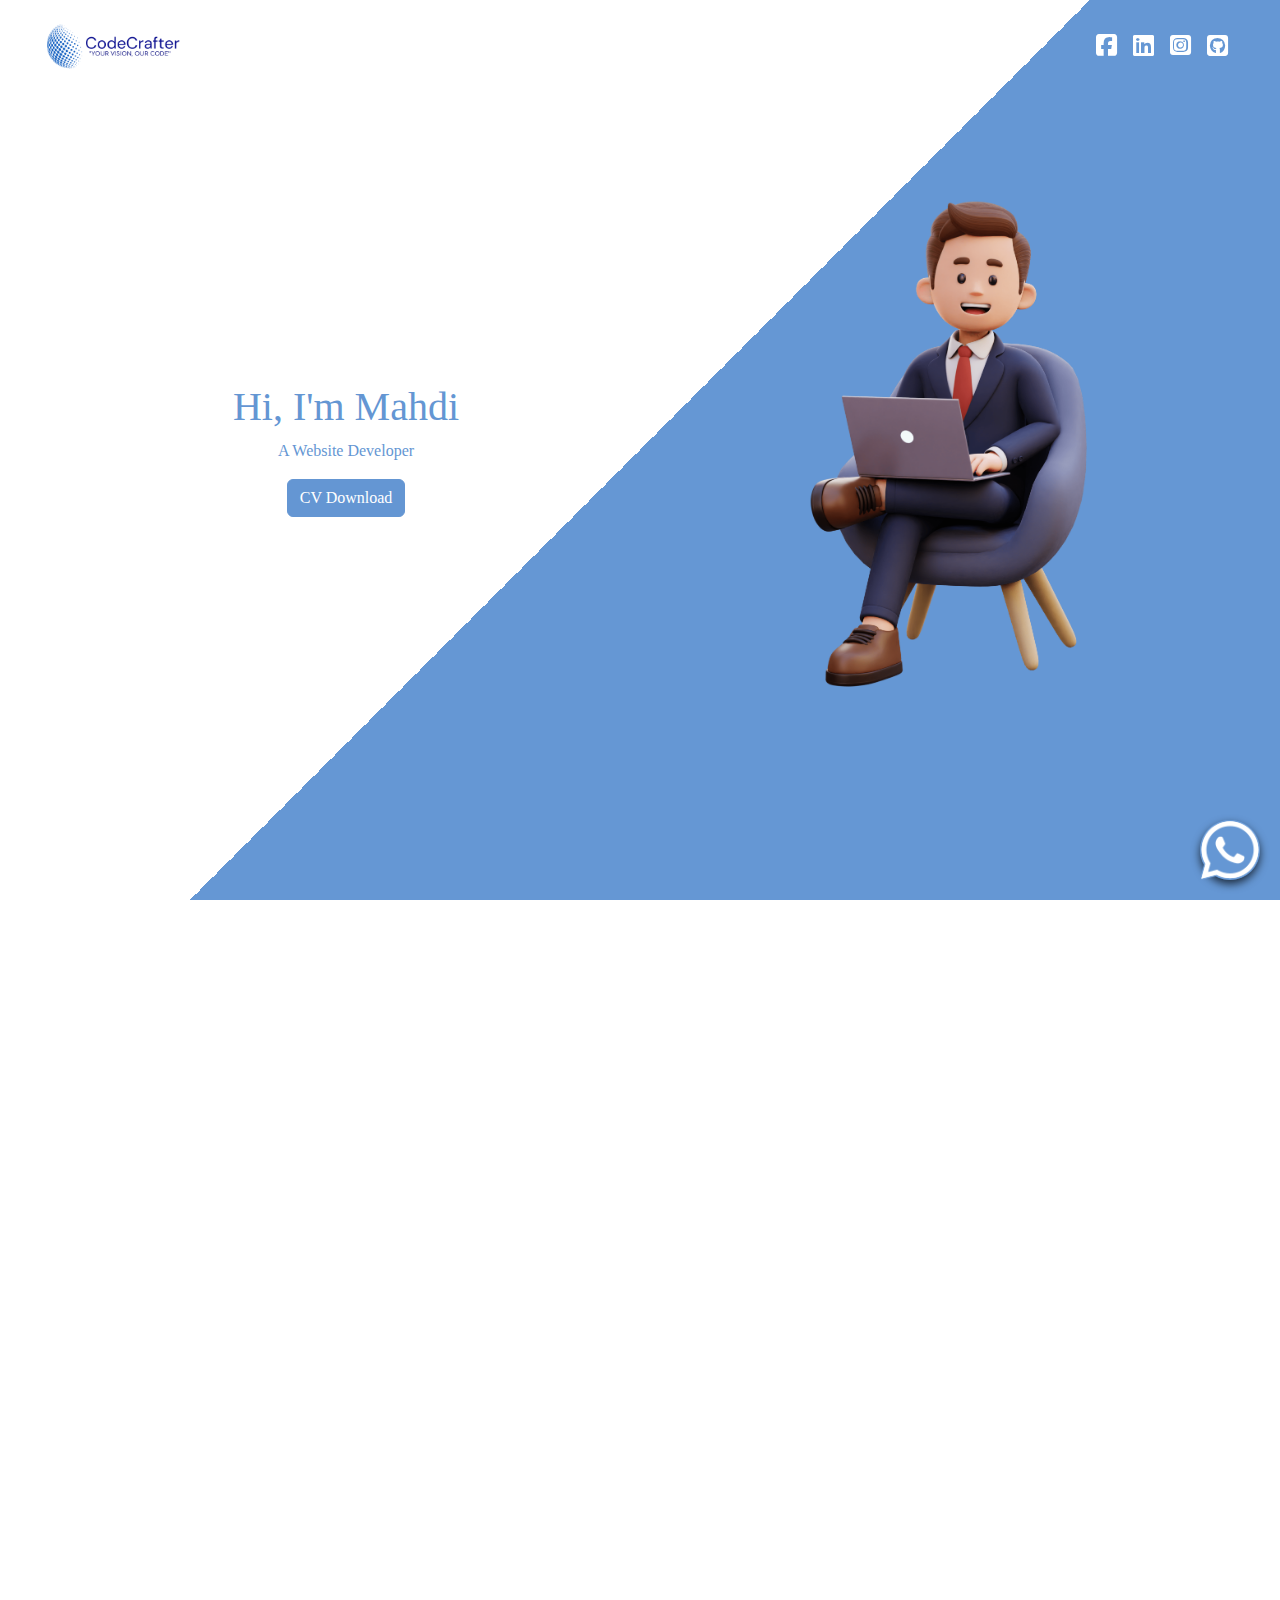
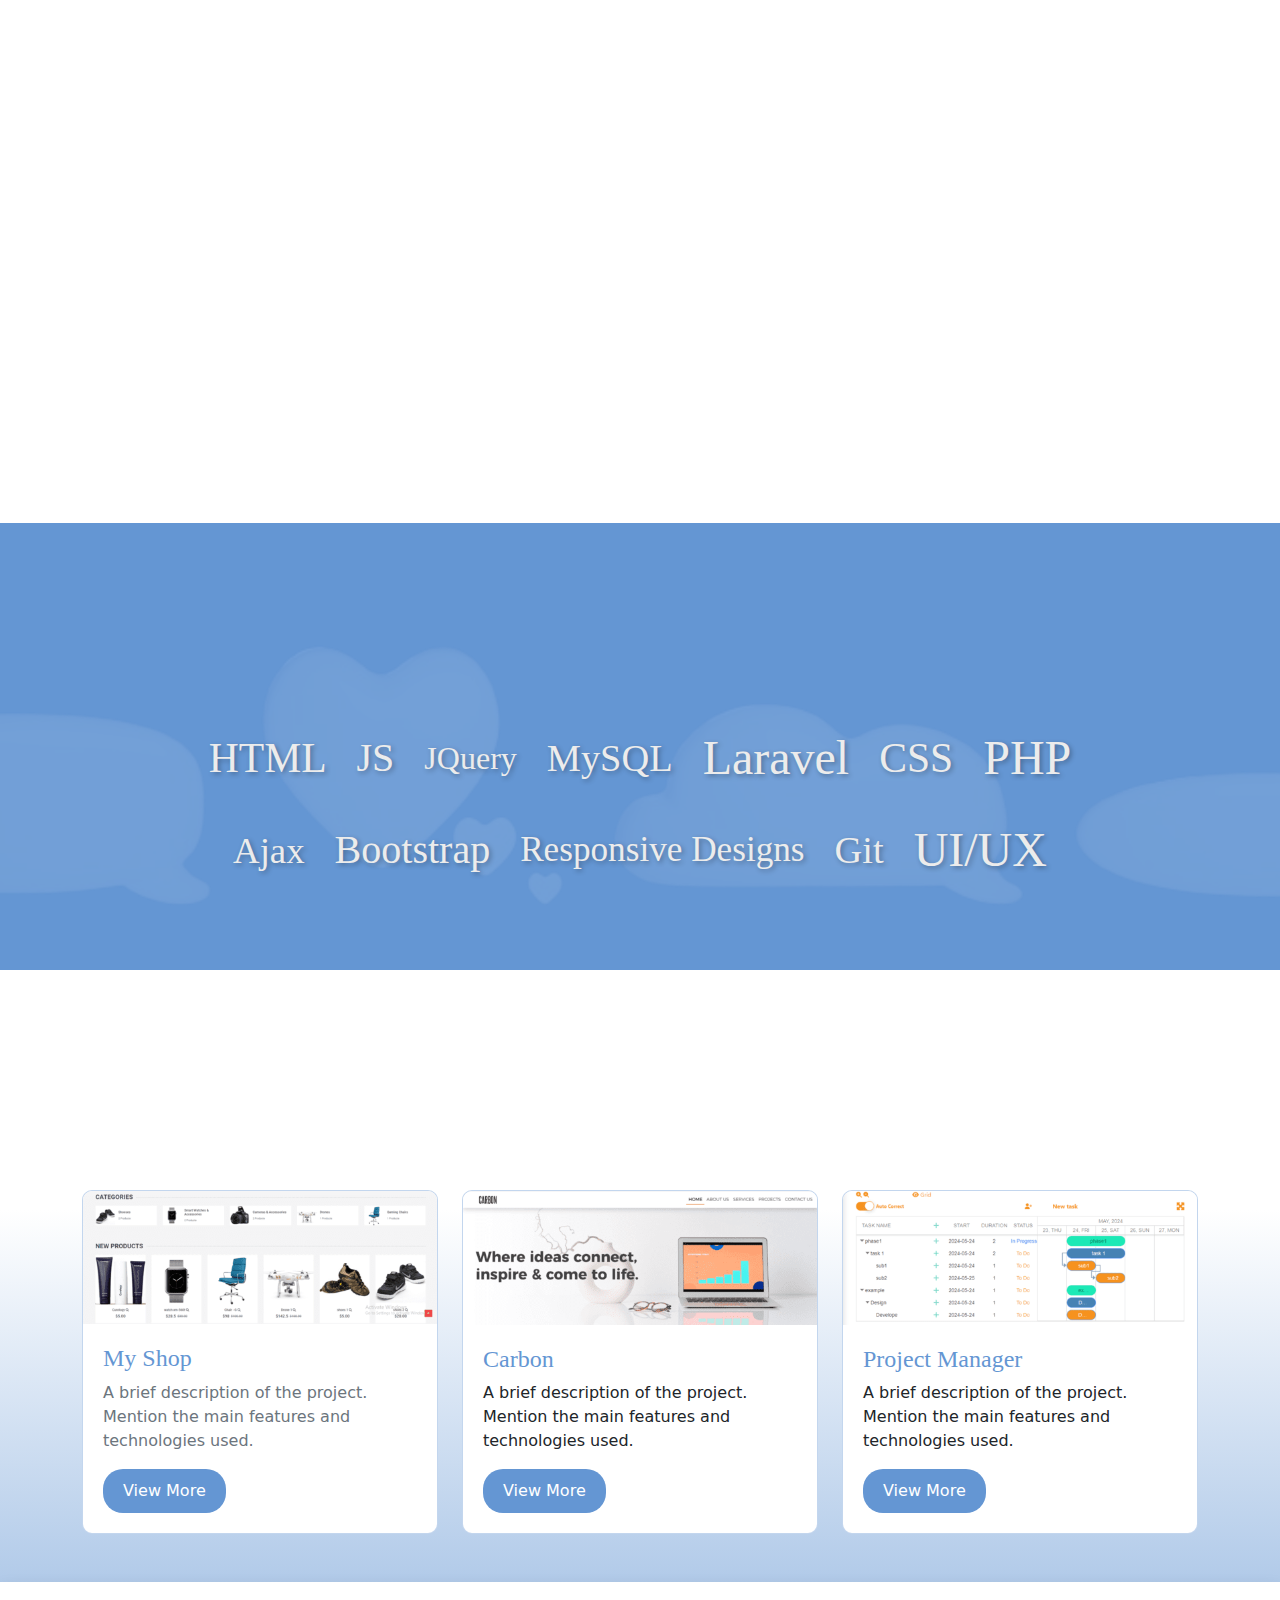
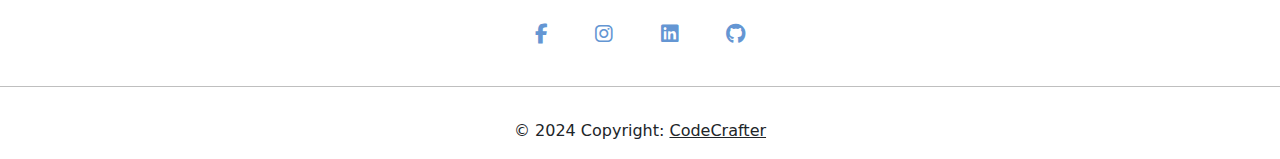
<file: index.html>
<!DOCTYPE html>
<html lang="en">

<head>
    <meta charset="UTF-8">
    <meta name="viewport" content="width=device-width, initial-scale=1.0">
    <title>Code Crafter</title>
    <link href="https://cdn.jsdelivr.net/npm/bootstrap@5.3.0/dist/css/bootstrap.min.css" rel="stylesheet">
    <link rel="stylesheet" href="https://cdn.jsdelivr.net/npm/swiper@11/swiper-bundle.min.css" />
    <link href="https://cdn.jsdelivr.net/npm/aos@2.3.4/dist/aos.css" rel="stylesheet">
    <script src="https://cdn.jsdelivr.net/npm/swiper@11/swiper-bundle.min.js"></script>
    <link rel="stylesheet" href="https://cdnjs.cloudflare.com/ajax/libs/animate.css/4.1.1/animate.min.css" />
    <link rel="stylesheet" href="https://cdnjs.cloudflare.com/ajax/libs/font-awesome/6.6.0/css/all.min.css">
    <link rel="stylesheet" href="css/index.css" />
</head>

<body>

    <nav class="navbar navbar-expand-lg navbar-custom fixed-top">
        <div class="container-fluid">
            <a class="navbar-brand" href="#"><img src="images/logo.png" alt="logo" width="auto" height="50"></a>
            <button class="navbar-toggler" type="button" data-bs-toggle="collapse" data-bs-target="#navbarNav"
                aria-controls="navbarNav" aria-expanded="false" aria-label="Toggle navigation">
                <span class="navbar-toggler-icon"></span>
            </button>
            <div class="collapse navbar-collapse" id="navbarNav">
                <ul class="navbar-nav ms-auto">
                    <li class="nav-item">
                        <a class="nav-link" href="#home-section">Home</a>
                    </li>
                    <li class="nav-item">
                        <a class="nav-link" href="#about-section">About</a>
                    </li>
                    <li class="nav-item">
                        <a class="nav-link" href="#services-section">Services</a>
                    </li>
                    <li class="nav-item">
                        <a class="nav-link" href="#skills-section">Skills</a>
                    </li>
                    <li class="nav-item">
                        <a class="nav-link" href="#projects-section">Projects</a>
                    </li>
                </ul>
                <ul class="navbar-nav ms-auto d-none d-lg-flex">
                    <li class="nav-item">
                        <a href="https://www.facebook.com/mahdi.taha.188/" class="nav-link" style="color: #fff;" target="_blank"><i
                                class="fa-brands fa-square-facebook fa-xl"></i></a>
                    </li>
                    <li class="nav-item">
                        <a href="https://www.linkedin.com/in/mahdi-taha-008ab02a6/" class="nav-link" style="color: #fff;" target="_blank"><i class="fa-brands fa-linkedin fa-xl"></i></a>
                    </li>
                    <li class="nav-item">
                        <a href="https://www.instagram.com/mahdi.taha.188?igsh=dGx5OXBhc201azdo" style="color: #fff;" class="nav-link" target="_blank"><i
                                class="fa-brands fa-square-instagram fa-xl"></i></a>
                    </li>
                    <li class="nav-item">
                        <a href="https://github.com/mahdi-taha" style="color: #fff;" class="nav-link" target="_blank"><i
                                class="fa-brands fa-square-github fa-xl"></i></a>
                    </li>
                </ul>
            </div>
        </div>
    </nav>
    <section class="home-section" id="home-section">
        <div class="content">
            <div class="text-content">
                <h1 class="animate__animated animate__backInLeft">Hi, I'm Mahdi</h1>
                <p class="animate__animated animate__backInLeft animate__delay-1s">A Website Developer</p>
                <a class="btn cv btn-secondary animate__animated animate__backInLeft animate__delay-2s" href="cv/Mahdi_Taha.pdf" download="Mahdi_Taha_CV.pdf">CV
                    Download</a>
            </div>
            <div class="image-content" data-aos="fade-left" data-aos-duration="3000">
                <img src="images/home-image.png" alt="Home Image" width="300px" height="auto">
            </div>
        </div>
    </section>
    <section class="sm-text-content container">
        <div class="text-center pt-5">
            <h1>Hi, I'm Mahdi</h1>
            <a href="cv/Mahdi_Taha.pdf"  download="Mahdi_Taha_CV.pdf"  class="btn cv btn-secondary animate__animated animate__backInLeft"><i
                    class="fa-solid fa-file fa-xl"></i></a>
            <a href="https://www.linkedin.com/in/mahdi-taha-008ab02a6/" class="btn  cv btn-secondary  animate__animated animate__backInLeft"  target="_blank"><i
                    class="fa-brands fa-linkedin-in fa-xl"></i></a>
            <a href="https://www.facebook.com/mahdi.taha.188/" class="btn  cv btn-secondary  animate__animated animate__backInLeft animate__delay-1s"  target="_blank"><i
                    class="fa-brands fa-facebook-f fa-xl"></i></a>
            <a href="https://www.instagram.com/mahdi.taha.188?igsh=dGx5OXBhc201azdo" class="btn  cv btn-secondary  animate__animated animate__backInLeft animate__delay-2s"  target="_blank"><i
                    class="fa-brands fa-instagram fa-xl"></i></a>
            <a href="https://github.com/mahdi-taha" class="btn  cv btn-secondary  animate__animated animate__backInLeft animate__delay-2s"  target="_blank"><i
                    class="fa-brands fa-github fa-xl"></i></a>
            <p>A Website Developer</p>
        </div>
    </section>
    <section id="about-section" class="about-section py-4">
        <div class="container py-5 px-md-0">
            <img src="images/about-image.jpeg" class="mt-5" height="250px" width="auto" style="float: left;" alt="About Image"
                data-aos="fade-right" data-aos-duration="1500">
            <h1 class="mt-5 about-header" data-aos="fade-right" data-aos-duration="1500">About me</h1>
            <div class="text-secondary about-text" data-aos="zoom-in">
                <p>
                    Hi! I'm Mahdi Taha, a passionate web developer who thrives on creating clean, responsive, and
                    user-friendly websites. My journey in web development has been fueled by my curiosity, dedication,
                    and,
                    of course, a good cup of coffee. It's my secret weapon for staying creative and focused!
                </p>
                <p>
                    With skills in HTML, CSS, JavaScript, PHP, and frameworks like Laravel and Bootstrap, I’m always
                    eager
                    to tackle new challenges and learn the latest technologies. I believe that web development is not
                    just
                    about writing code; it's about solving problems and crafting experiences that users will love.
                </p>
                <p>
                    Whether I'm debugging code or designing a new layout, you’ll often find me with a coffee cup in
                    hand,
                    ready to take on whatever comes my way. I'm constantly learning and growing, and I'm excited to see
                    where this journey will take me.
                    Feel free to explore my portfolio and reach out if you'd like to connect—or just chat about the best
                    coffee spots!
                </p>
            </div>
        </div>
    </section>
    <section id="services-section">
        <div class="container-fluid pt-3">
            <h1 class="text-center service-header mt-5" style="font-family: 'Baloo Paaji', cursive;"
                data-aos="fade-right" data-aos-duration="1500">
                My Services
            </h1>
            <h6 class="text-center service-header text-secondary" data-aos="fade-right" data-aos-duration="1500">``Your
                Vision Our Code``</h6>
            <div class="swiper-container" data-aos="zoom-in">
                <div class="swiper-wrapper">
                    <div class="swiper-slide card">
                        <div class="row px-lg-2">
                            <div class="col-4 d-none d-md-block py-3">
                                <img src="images/service1.png" width="100%" height="auto" alt="Develpment">
                            </div>
                            <div class="col-12 col-md-8">
                                <div class="row">
                                    <div class="col-3 d-block d-md-none">
                                        <img src="images/service1.png" width="100%" height="auto" alt="Develpment">
                                    </div>
                                    <div class="col-9 col-md-12">
                                        <h1>Develpment</h1>
                                    </div>
                                </div>

                                <p>I specialize in coding efficient, secure, and high-performance web applications.</p>
                            </div>
                        </div>
                    </div>
                    <div class="swiper-slide card">
                        <div class="row px-lg-2">
                            <div class="col-4 d-none d-md-block py-3">
                                <img src="images/service2.png" width="100%" height="auto" alt="Design">
                            </div>
                            <div class="col-12 col-md-8">
                                <div class="row">
                                    <div class="col-3 d-block d-md-none">
                                        <img src="images/service2.png" width="100%" height="auto" alt="Design">
                                    </div>
                                    <div class="col-9 col-md-12">
                                        <h1>Design</h1>
                                    </div>
                                </div>

                                <p>Creating visually appealing and user-friendly clean websites.</p>
                            </div>
                        </div>
                    </div>
                    <div class="swiper-slide card">
                        <div class="row px-lg-2">
                            <div class="col-4 d-none d-md-block py-3">
                                <img src="images/service3.png" width="100%" height="auto" alt="Responsive">
                            </div>
                            <div class="col-12 col-md-8">
                                <div class="row">
                                    <div class="col-3 d-block d-md-none">
                                        <img src="images/service3.png" width="100%" height="auto" alt="Responsive">
                                    </div>
                                    <div class="col-9 col-md-12">
                                        <h1>Responsive</h1>
                                    </div>
                                </div>

                                <p>Your site will be user-friendly and visually appealing across all screen sizes.</p>
                            </div>
                        </div>
                    </div>
                    <div class="swiper-slide card">
                        <div class="row px-lg-2">
                            <div class="col-4 d-none d-md-block py-3">
                                <img src="images/service4.png" width="100%" height="auto" alt="Ecommerce">
                            </div>
                            <div class="col-12 col-md-8">
                                <div class="row">
                                    <div class="col-3 d-block d-md-none">
                                        <img src="images/service4.png" width="100%" height="auto" alt="Ecommerce">
                                    </div>
                                    <div class="col-9 col-md-12">
                                        <h1>Ecommerce</h1>
                                    </div>
                                </div>

                                <p>I create secure, user-friendly e-commerce platforms with inventory management.</p>
                            </div>
                        </div>
                    </div>
                    <div class="swiper-slide card">
                        <div class="row px-lg-2">
                            <div class="col-4 d-none d-md-block py-3">
                                <img src="images/service5.png" width="100%" height="auto" alt="Portfolios">
                            </div>
                            <div class="col-12 col-md-8">
                                <div class="row">
                                    <div class="col-3 d-block d-md-none">
                                        <img src="images/service5.png" width="100%" height="auto" alt="Portfolios">
                                    </div>
                                    <div class="col-9 col-md-12">
                                        <h1>Portfolios</h1>
                                    </div>
                                </div>

                                <p>I design and build personalized portfolios in a visually compelling way.</p>
                            </div>
                        </div>
                    </div>
                </div>
                <div class="swiper-pagination"></div>
            </div>
        </div>
    </section>
    <section id="skills-section" class="py-5">
        <div class="container-fluid px-3 mt-4 skills-container" style="overflow: hidden;">
            <h1 class="text-center service-header mt-5" style="color: #fff; font-family: 'Baloo Paaji', cursive;"
            data-aos="fade-right" data-aos-duration="1500">
            My Skills
        </h1>
        <h6 class="text-center service-header text-secondary" style="color: #fff !important;" data-aos="fade-right"
            data-aos-duration="1500">``Crafting Code with Precision``</h6>
        <div class="word-cloud mt-3 mb-4">
            <span class="html">HTML</span>
            <span class="js">JS</span>
            <span class="jquery">JQuery</span>
            <span class="database">MySQL</span>
            <span class="laravel">Laravel</span>
            <span class="css">CSS</span>
            <span class="php">PHP</span>
            <span class="ajax">Ajax</span>
            <span class="bootstrap">Bootstrap</span>
            <span class="responsive">Responsive Designs</span>
            <span class="git">Git</span>
            <span class="ui">UI/UX</span>
        </div>
        </div>
    </section>
     <section id="projects-section" class="projects-section py-4">
        <div class="container py-4">
            <h1 class="text-center project-header" style="font-family: 'Baloo Paaji', cursive;" data-aos="fade-right">
                Projects
            </h1>
            <h6 class="text-center project-header text-secondary" data-aos="fade-right">``Turning Ideas into Reality``
            </h6>
            <div class="row mt-5 projects-row">
                <div class="col-lg-4">
                    <div class="card project-card">
                        <img src="images/project1.png" alt="Project 1" class="project-img">
                        <div class="project-content text-secondary">
                            <h4 class="project-title">My Shop</h4>
                            <p>A brief description of the project. Mention the main features and technologies used.</p>
                            <a href="myShop.html" class="btn btn-view-more">View More</a>
                        </div>
                    </div>
                </div>
                <div class="col-lg-4">
                    <div class="card project-card">
                        <img src="images/project2.png" alt="Project 2" class="img-fluid project-img">
                        <div class="project-content">
                            <h4 class="project-title">Carbon</h4>
                            <p>A brief description of the project. Mention the main features and technologies used.</p>
                            <a href="carbon.html" class="btn btn-view-more">View More</a>
                        </div>
                    </div>
                </div>
                <div class="col-lg-4">
                    <div class="card project-card">
                        <img src="images/project3.png" alt="Project 3" class="img-fluid project-img">
                        <div class="project-content">
                            <h4 class="project-title">Project Manager</h4>
                            <p>A brief description of the project. Mention the main features and technologies used.</p>
                            <a href="ProjectManagement.html" class="btn btn-view-more">View More</a>
                        </div>
                    </div>
                </div>
            </div>
        </div>
     </section>
<!-- WhatsApp Floating Button -->
<div class="whatsapp-float">
    <a href="https://wa.link/sz1zoh" target="_blank" class="whatsapp-button">
        <img src="images/whatsapp.png" alt="WhatsApp">
    </a>
</div>

    <div class="container-fluid p-0 shadow">
        <footer class="text-center text-white" style="background-color: #ffffff;">
            <div class="container pt-4">
                <section class="mb-4">
                    <!-- Facebook -->
                    <a class="btn btn-link btn-floating btn-lg m-1" style="color: #6496d3;" href="https://www.facebook.com/mahdi.taha.188/" role="button"
                        data-mdb-ripple-color="dark" target="_blank"><i class="fab fa-facebook-f"></i></a>

                    <!-- Instagram -->
                    <a class="btn btn-link btn-floating btn-lg m-1" style="color: #6496d3;" href="https://www.instagram.com/mahdi.taha.188?igsh=dGx5OXBhc201azdo" role="button"
                        data-mdb-ripple-color="dark" target="_blank"><i class="fab fa-instagram"></i></a>

                    <!-- Linkedin -->
                    <a class="btn btn-link btn-floating btn-lg m-1" style="color: #6496d3;" href="https://www.linkedin.com/in/mahdi-taha-008ab02a6/" role="button"
                        data-mdb-ripple-color="dark" target="_blank"><i class="fab fa-linkedin"></i></a>
                    <!-- Github -->
                    <a class="btn btn-link btn-floating btn-lg m-1" style="color: #6496d3;" href="https://github.com/mahdi-taha" role="button"
                        data-mdb-ripple-color="dark" target="_blank"><i class="fab fa-github"></i></a>
                </section>
            </div>

            <hr style="width: 100%; color: #000;">

            <div class="text-center text-dark p-3" style="background-color: rgba(100, 150, 211, 0);">
                © 2024 Copyright:
                <a class="text-dark" href="">CodeCrafter</a>
            </div>
        </footer>

    </div>

    <script src="https://cdn.jsdelivr.net/npm/bootstrap@5.3.0/dist/js/bootstrap.bundle.min.js"></script>
    <script src="https://cdn.jsdelivr.net/npm/aos@2.3.4/dist/aos.js"></script>
    <script src="js/index.js"></script>

</body>

</html>
</file>
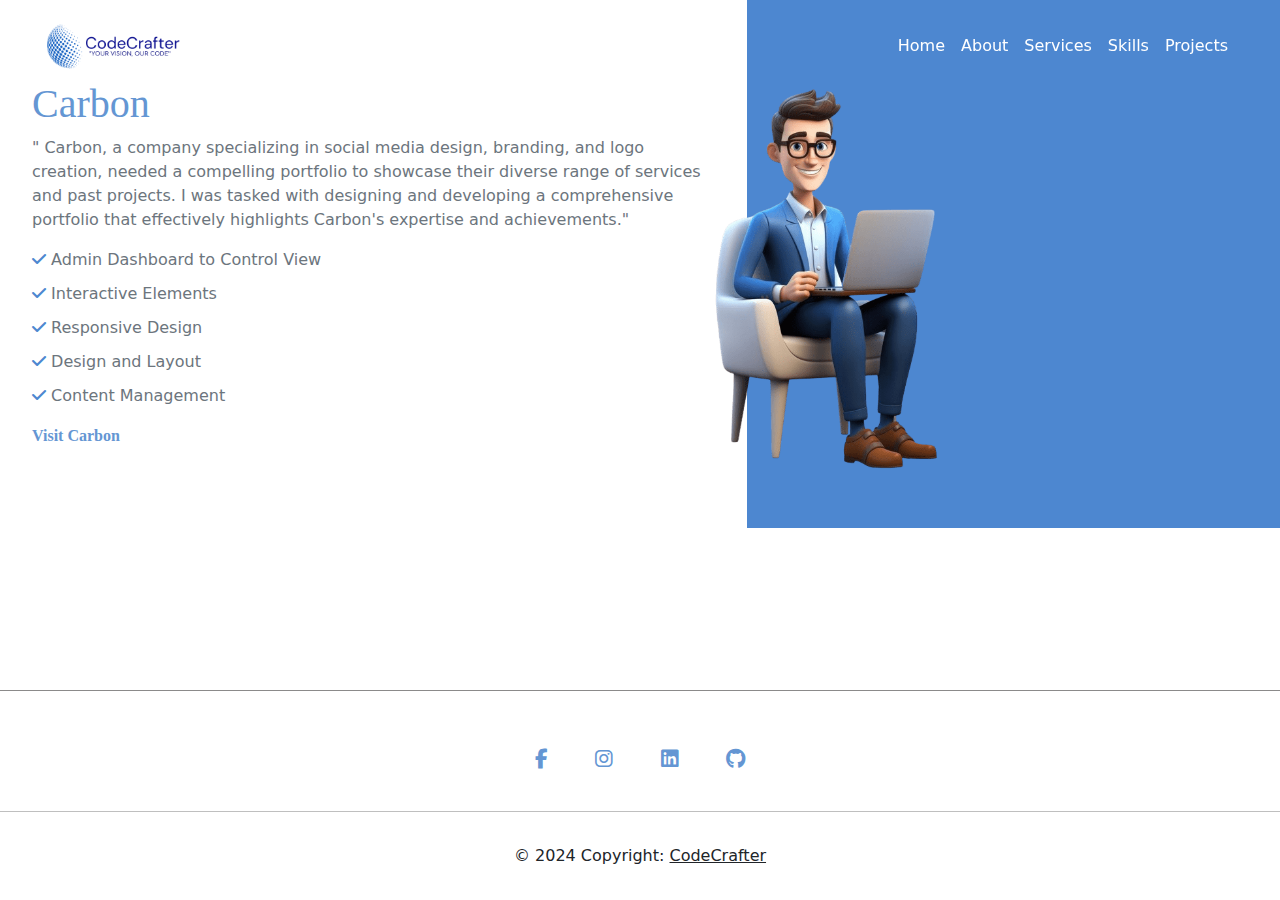
<file: carbon.html>
<!DOCTYPE html>
<html lang="en">

<head>
    <meta charset="UTF-8">
    <meta name="viewport" content="width=device-width, initial-scale=1.0">
    <title>Carbon</title>
    <link rel="stylesheet" href="https://cdnjs.cloudflare.com/ajax/libs/font-awesome/6.6.0/css/all.min.css">
    <link href="https://cdn.jsdelivr.net/npm/bootstrap@5.3.0/dist/css/bootstrap.min.css" rel="stylesheet">
    <link href="https://cdn.jsdelivr.net/npm/aos@2.3.4/dist/aos.css" rel="stylesheet">
    <link href="css/carbon.css" rel="stylesheet">
</head>

<body>
    <nav class="navbar navbar-expand-lg navbar-custom fixed-top">
        <div class="container-fluid">
            <a class="navbar-brand" href="#"><img src="images/logo.png" alt="logo" width="auto" height="50"></a>
            <button class="navbar-toggler" type="button" data-bs-toggle="collapse" data-bs-target="#navbarNav"
                aria-controls="navbarNav" aria-expanded="false" aria-label="Toggle navigation">
                <span class="navbar-toggler-icon"></span>
            </button>
            <div class="collapse navbar-collapse" id="navbarNav">
                <ul class="navbar-nav ms-auto">
                    <li class="nav-item">
                        <a class="nav-link" href="index.html">Home</a>
                    </li>
                    <li class="nav-item">
                        <a class="nav-link" href="index.html#about-section">About</a>
                    </li>
                    <li class="nav-item">
                        <a class="nav-link" href="index.html#services-section">Services</a>
                    </li>
                    <li class="nav-item">
                        <a class="nav-link" href="index.html#skills-section">Skills</a>
                    </li>
                    <li class="nav-item">
                        <a class="nav-link" href="index.html#projects-section">Projects</a>
                    </li>
                </ul>
            </div>
        </div>
    </nav>

    <div class="content">
        <div class="container-fluid">
            <div class="row no-gutters">
                <div class="col-md-7 left-panel">
                    <h1 class="title">Carbon</h1>
                    <p class="descr text-secondary">" Carbon, a company specializing in social media design, branding, and
                        logo creation, needed a compelling portfolio to showcase their diverse range of services and past
                        projects. I was tasked with designing and developing a comprehensive portfolio that effectively
                        highlights Carbon's expertise and achievements."</p>

                    <ul class="descr text-secondary">
                        <li><i class="fa-solid fa-check" style="color: #4d87d0;"></i> Admin Dashboard to Control View</li>
                        <li><i class="fa-solid fa-check" style="color: #4d87d0;"></i> Interactive Elements</li>
                        <li><i class="fa-solid fa-check" style="color: #4d87d0;"></i> Responsive Design</li>
                        <li><i class="fa-solid fa-check" style="color: #4d87d0;"></i> Design and Layout</li>
                        <li><i class="fa-solid fa-check" style="color: #4d87d0;"></i> Content Management</li>
                    </ul>
                    <div class="mt-3">
                        <a href="https://carbonch.net/" class="visit-link" target="_blank">Visit Carbon</a>
                    </div>
                </div>
                <div class="col-md-5 d-none d-md-block right-panel">
                    <img src="images/project.png"
                        alt="Background Image" class="background-image" data-aos="fade-left" data-aos-duration="3000">
                </div>
            </div>
        </div>
    </div>

    <footer class="text-center text-white">
        <div class="container pt-4">
            <section class="mb-4">
                <!-- Social media icons -->
                <a class="btn btn-link btn-floating btn-lg m-1" href="https://www.facebook.com/mahdi.taha.188/" role="button"  target="_blank">
                    <i class="fab fa-facebook-f"></i>
                </a>
                <a class="btn btn-link btn-floating btn-lg m-1" href="https://www.instagram.com/mahdi.taha.188?igsh=dGx5OXBhc201azdo" role="button"  target="_blank">
                    <i class="fab fa-instagram"></i>
                </a>
                <a class="btn btn-link btn-floating btn-lg m-1" href="https://www.linkedin.com/in/mahdi-taha-008ab02a6/" role="button"  target="_blank">
                    <i class="fab fa-linkedin"></i>
                </a>
                <a class="btn btn-link btn-floating btn-lg m-1" href="https://github.com/mahdi-taha" role="button"  target="_blank">
                    <i class="fab fa-github"></i>
                </a>
            </section>
        </div>
        <hr>
        <div class="text-dark p-3">
            © 2024 Copyright: <a class="text-dark" href="">CodeCrafter</a>
        </div>
    </footer>

    <script src="https://cdn.jsdelivr.net/npm/bootstrap@5.3.0/dist/js/bootstrap.bundle.min.js"></script>
    <script src="https://cdn.jsdelivr.net/npm/aos@2.3.4/dist/aos.js"></script>
    <script src="js/carbon.js"></script>
</body>

</html>
</file>
<file: css/index.css>
html {
    scroll-padding-top: 60px; /* Adjust this value to the height of your navbar */
  }
  
body {
    margin: 0;
    padding: 0;
    overflow-x: hidden;
}


.navbar-custom {
    background-color: transparent;
    transition: background-color 0.4s, padding 0.4s;
    padding: 1rem 2rem;
}

.navbar-scrolled {
    background-color: white;
    box-shadow: 0 2px 4px rgba(0, 0, 0, 0.1);
    padding: 0.5rem 2rem;
}

.navbar-brand,
.navbar-nav .nav-link {
    transition: color 0.4s;
}

.navbar-scrolled .navbar-brand,
.navbar-scrolled .navbar-nav .nav-link {
    color: #6597d4 !important;
}

.navbar-custom .navbar-brand,
.navbar-custom .navbar-nav .nav-link {
    color: #fff;
}

.home-section {
    position: relative;
    width: 100%;
    height: 100vh;
    background: linear-gradient(135deg, #ffffff 50%, #6597d4 50%);
    display: flex;
    align-items: center;
    color: #000;
    text-align: center;
    padding: 3rem 2rem;
    overflow: hidden;
}

.home-section .content {
    display: flex;
    align-items: center;
    justify-content: space-between;
    width: 100%;
    max-width: 100%;
}

.home-section .text-content {
    flex: 1;
    padding: 20px;
    font-family: 'Baloo Paaji', cursive;
    color: #6496d3;
}

.sm-text-content {
    padding: 20px;
    font-family: Cambria, Cochin, Georgia, Times, 'Times New Roman', serif !important;
    color: #6496d3;
}


.cv {
    background-color: #6496d3;
    border: 1px solid #6496d3;
}

.cv:hover {
    background-color: #fff;
    color: #6496d3;
    border: 1px solid #6496d3;
}


.home-section .image-content {
    flex: 1;
    display: flex;
    justify-content: center;
}

.home-section::before {
    content: "";
    position: absolute;
    bottom: 0;
    left: 0;
    width: 100%;
    height: 100px;
    background-image: url('[data-uri]');
    background-repeat: no-repeat;
    background-size: cover;
}


@media (max-width: 768px) {
    .home-section {
        flex-direction: column;
        height: auto;
        text-align: center;
    }

    .home-section .content {
        flex-direction: column;
    }


    .home-section .text-content,
    .s-media {
        display: none !important;
    }

    .home-section .text-content,
    .home-section .image-content {
        flex: none;
        width: 100%;
    }

    .home-section .image-content img {
        width: 80%;
        height: auto;
    }
}

@media (min-width: 768.9px) {
    .sm-text-content {
        display: none;
    }

    .home-section .s-media {
        display: flex !important;
        flex-direction: column !important;
    }
}

@media (max-width: 576px) {
    .home-section .image-content img {
        width: 100%;
        height: auto;
    }
}

.about-header {
    font-family: 'Baloo Paaji', cursive;
    color: #6496d3;
}

.about-text {
    font-family: 'Franklin Gothic Medium', 'Arial Narrow', Arial, sans-serif !important;
}
@media (max-width: 991.9px) {
    .about-text, .about-header {
        font-family: Cambria, Cochin, Georgia, Times, 'Times New Roman', serif !important;
    }
}

.service-header {
    font-family: 'Baloo Paaji', cursive;
    color: #6496d3;
}

.project-header {
    font-family: 'Baloo Paaji', cursive;
    color: #6496d3;
}

.project-title {
    font-family: 'Baloo Paaji', cursive;
    color: #6496d3;
}
@media (max-width: 991.9px) {
    .service-header, .project-header, .project-title {
        font-family: Cambria, Cochin, Georgia, Times, 'Times New Roman', serif !important;
    }
}

.swiper-container {
    width: 100%;
    max-width: 1100px;
    height: 400px;
    margin: 50px auto;
    overflow: hidden;
}



.swiper-slide {
    display: flex;
    align-items: center;
    justify-content: center;
    padding: 5px 15px;
    font-size: 18px;
    color: #fff;
    height: 300px;
    background: #6496d3;
    border-radius: 10px;
    transition: transform 0.3s, z-index 0.3s;
}

.swiper-slide.card {
    width: 55%;
}

@media (max-width: 488px) {
    .swiper-slide.card {
        width: 75%;
    }
}

@media (min-width: 488.9px) and (max-width: 866px) {
    .swiper-slide.card {
        width: 55%;
    }
}

@media (min-width: 866.9px) {
    .swiper-slide.card {
        width: 45%;
    }
}


.swiper-slide-prev,
.swiper-slide-next {
    transform: scale(0.8);
    z-index: 1;
    opacity: 0.6;
}

.swiper-slide-active {
    transform: scale(1);
    z-index: 2;
    opacity: 1;
}

.swiper-pagination {
    bottom: 10px;
}

.swiper-pagination-bullet-active {
    background: #007bff;
}

@media (max-width: 768px) {
    .swiper-container {
        max-width: 100%;
        height: 300px;
    }

    .swiper-slide {
        height: 200px;
        font-size: 18px;
    }
}

.skills-container {
    font-family: 'Baloo Paaji', cursive;
    color: #ececec;
    background-color: #6496d3;
    padding: 50px 0;
    text-align: center;
    position: relative;
    overflow: hidden;
}
@media (max-width: 991.9px) {
    .skills-container {
        font-family: Cambria, Cochin, Georgia, Times, 'Times New Roman', serif !important;
    }
}


.skills-container::before {
    content: "";
    position: absolute;
    top: 0;
    left: 0;
    width: 100%;
    height: 100%;
    background-image: url('../images/skills-bg.png');
    background-size: cover;
    background-position: center;
    background-repeat: no-repeat;
    opacity: 0.1;
    z-index: 0;
}

.skills-container>* {
    position: relative;
    z-index: 10;
}

.word-cloud {
    display: flex;
    flex-wrap: wrap;
    justify-content: center;
    align-items: center;
    width: 75%;
    max-width: 1200px;
    margin: 0 auto;
}

.word-cloud span {
    font-size: 24px;
    margin: 10px 15px;
    text-shadow: 2px 2px 5px rgba(0, 0, 0, 0.3);
    animation: animateWord 5s ease-in-out infinite;
}

@keyframes animateWord {

    0%,
    100% {
        transform: scale(1);
    }

    50% {
        transform: scale(1.2);
    }
}

.word-cloud .html {
    font-size: 2.6rem;
    animation-delay: 0s;
}

.word-cloud .js {
    font-size: 2.5rem;
    animation-delay: 0.5s;
}

.word-cloud .jquery {
    font-size: 2rem;
    animation-delay: 1s;
}

.word-cloud .database {
    font-size: 2.4rem;
    animation-delay: 1.5s;
}

.word-cloud .laravel {
    font-size: 3rem;
    animation-delay: 2s;
}

.word-cloud .css {
    font-size: 2.6rem;
    animation-delay: 2.5s;
}

.word-cloud .php {
    font-size: 3rem;
    animation-delay: 3s;
}

.word-cloud .ajax {
    font-size: 2.3rem;
    animation-delay: 3.5s;
}

.word-cloud .bootstrap {
    font-size: 2.5rem;
    animation-delay: 4s;
}

.word-cloud .responsive {
    font-size: 2.2rem;
    animation-delay: 4.5s;
}

.word-cloud .git {
    font-size: 2.4rem;
    animation-delay: 5s;
}

.word-cloud .ui {
    font-size: 3rem;
    animation-delay: 5.5s;
}
.projects-section {
    background: rgb(255, 255, 255);
    background: linear-gradient(180deg, rgba(255, 255, 255, 1) 34%, rgba(100, 150, 211, 0.5) 100%);
    overflow: hidden;
}

.project-card {
    transition: transform 0.3s, box-shadow 0.3s;
    border: 1px solid hsla(213, 56%, 61%, 0.39);
    border-radius: 10px;
    overflow: hidden;
}

.project-card:hover {
    transform: translateY(-5px);
    box-shadow: 0 8px 16px rgba(0, 0, 0, 0.2);
}

.project-img {
    height: fit-content;
    object-fit: contain;
    width: 100%;
}

.project-content {
    padding: 20px;
}

.btn-view-more {
    background-color: #6496d3;
    color: #fff;
    border: none;
    border-radius: 20px;
    padding: 10px 20px;
}

.btn-view-more:hover {
    background-color: hsla(213, 56%, 61%, 0.637);
}

@media (max-width: 991px) {
    .project-card {
        margin-bottom: 20px;
    }
}

.navbar-custom.navbar-expanded {
    background-color: white;
    box-shadow: 0 2px 4px rgba(0, 0, 0, 0.1);
}

.navbar-custom.navbar-expanded .nav-link {
    color: #6597d4 !important;
}

.navbar-custom.navbar-expanded .nav-item {
    text-align: center;
}

.navbar-custom.navbar-scrolled .nav-link.active {
    border-bottom: 3px solid #6597d4 !important;
    font-weight: bold;
}

.navbar-custom .nav-link.active {
    border-bottom: transparent !important;
}

@media (max-width: 992px) {
    .navbar-custom.navbar-scrolled .nav-link.active {
        border-bottom: transparent;
        border-radius: 5px;
        font-weight: normal;
        background-color: #6597d4;
        color: #fff !important;
    }

    .navbar-custom .nav-link.active {
        border-bottom: transparent;
        font-weight: normal;
        background-color: #6597d4;
        border-radius: 5px;
        color: #fff !important;
    }

}

.whatsapp-float {
    position: fixed;
    bottom: 20px;
    right: 20px;
    z-index: 1000;
}

.whatsapp-button {
    display: flex;
    align-items: center;
    justify-content: center;
    width: 60px;
    height: 60px;
    border-radius: 50%;
    background-color: transparent;
    box-shadow: 0 4px 8px rgba(0, 0, 0, 0.7);
    transition: background-color 0.3s;
}

.whatsapp-button:hover {
    background-color: #6597d4; /* Darker WhatsApp color on hover */
}

.whatsapp-button img {
    width: 60px; /* Adjust size as needed */
    height: 60px;
}

@media (max-width: 600px) {
    .whatsapp-button {
        width: 50px;
        height: 50px;
    }

    .whatsapp-button img {
        width: 50px;
        height: 50px;
    }
}
</file>
<file: css/carbon.css>
html, body {
    height: 100%;
    margin: 0;
    display: flex;
    flex-direction: column;
}

body {
    overflow-x: hidden;
    display: flex;
    flex-direction: column;
}

.content {
    flex: 1;
}

.navbar-custom {
    background-color: transparent;
    transition: background-color 0.4s, padding 0.4s;
    padding: 1rem 2rem;
}

.navbar-scrolled {
    background-color: white;
    box-shadow: 0 2px 4px rgba(0, 0, 0, 0.1);
    padding: 0.5rem 2rem;
}

.navbar-brand,
.navbar-nav .nav-link {
    transition: color 0.4s;
}

.navbar-scrolled .navbar-brand,
.navbar-scrolled .navbar-nav .nav-link {
    color: #000 !important;
}

.navbar-custom .navbar-brand,
.navbar-custom .navbar-nav .nav-link {
    color: #fff;
}

.left-panel {
    background-color: #fff;
    color: black;
    padding: 5rem 2rem;
}

.left-panel h1 {
    margin-top: 0;
}

.left-panel ul {
    list-style: none;
    padding: 0;
}

.left-panel li {
    margin: 10px 0;
}

.right-panel {
    position: relative;
    background-color: #4d87d0;
    padding: 0rem 2rem;
}

.background-image {
    width: 50%;
    height: auto;
    object-fit: cover;
    position: absolute;
    top: 5rem;
    left: -10%;
    z-index: 1;
}

@media (max-width: 767px) {
    .left-panel,
    .right-panel {
        width: 100%;
    }

    .background-image {
        left: 0;
        height: 50vh;
    }
}

.title {
    font-family: 'Baloo Paaji', cursive;
    color: #6496d3;
}

.visit-link {
    text-decoration: none;
    font-family: 'Baloo Paaji', cursive;
    color: #6496d3;
    font-weight: bold;
}

@media (max-width: 991.9px) {
    .title, .visit-link {
        font-family: Cambria, Cochin, Georgia, Times, 'Times New Roman', serif !important;
    }
}

footer {
    background-color: #ffffff;
    color: #000;
    padding: 1rem 0;
    text-align: center;
    border-top: 1px solid #3a383896;
}

footer .btn {
    color: #6496d3;
}

footer hr {
    width: 100%;
    color: #000;
}

.navbar-custom.navbar-expanded {
    background-color: white;
    box-shadow: 0 2px 4px rgba(0, 0, 0, 0.1);
}

.navbar-custom.navbar-expanded .nav-link {
    color: #6597d4 !important;
}

.navbar-custom.navbar-expanded .nav-item {
    text-align: center;
}
</file>
